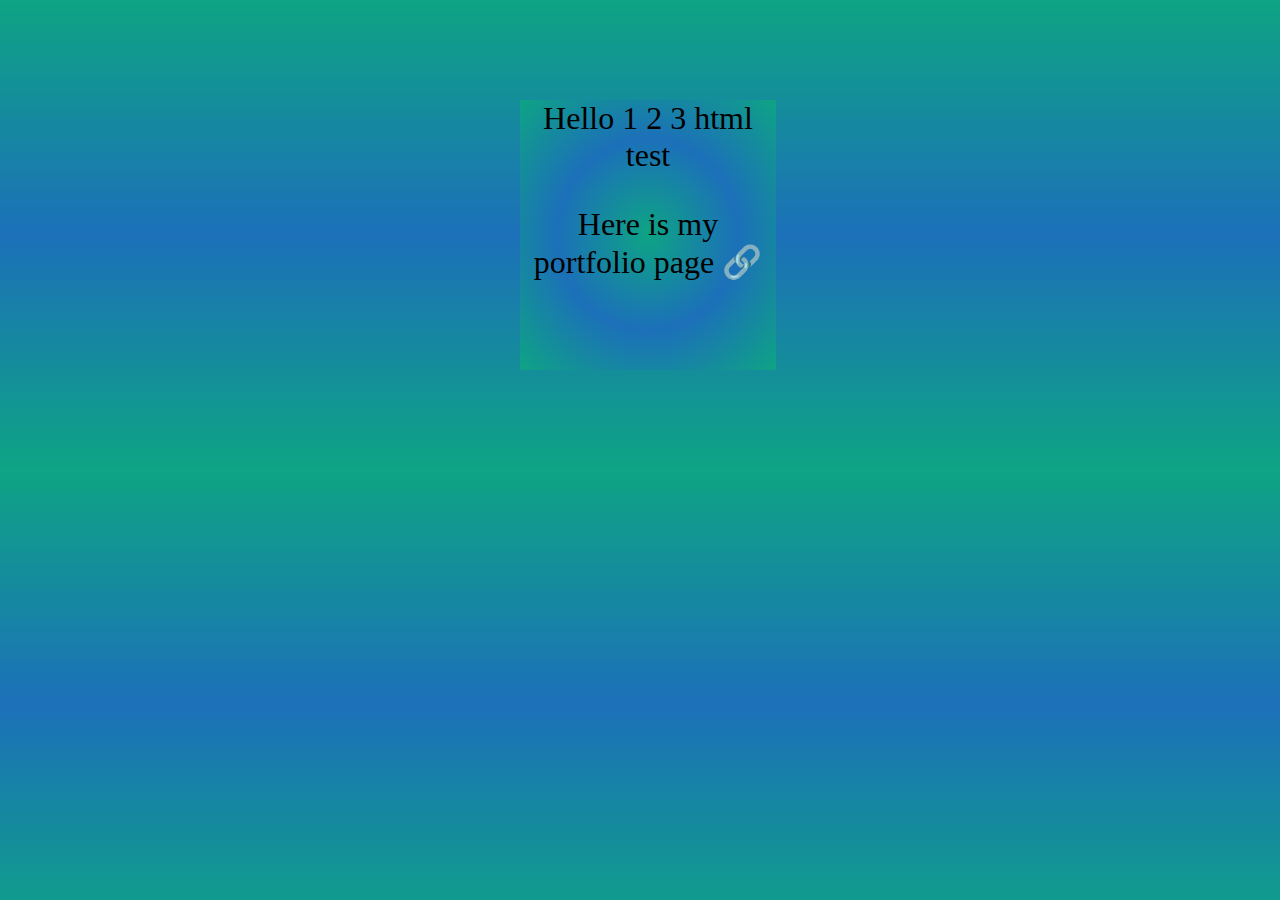
<file: index.html>
<!DOCTYPE html>
<html lang="en">

<head>
    <title>Testing the web😂</title>
    <link rel="icon" href="res/image/icon.jpg">
    <link rel="stylesheet" href="styles.css">
    <meta charset="utf-8">
    <meta name="viewport" content="width=device-width, initial-scale=1.0">
    
</head>

<body>
    <div id="one">
        <p>Hello 1 2 3 html test</p>
        <p>Here is my portfolio page <a target="_blank" href="https://vineethraik.github.io/initial-web-dev/projects/personal-portfolio/">🔗</a></p>
    </div>
</body>

</html>
</file>
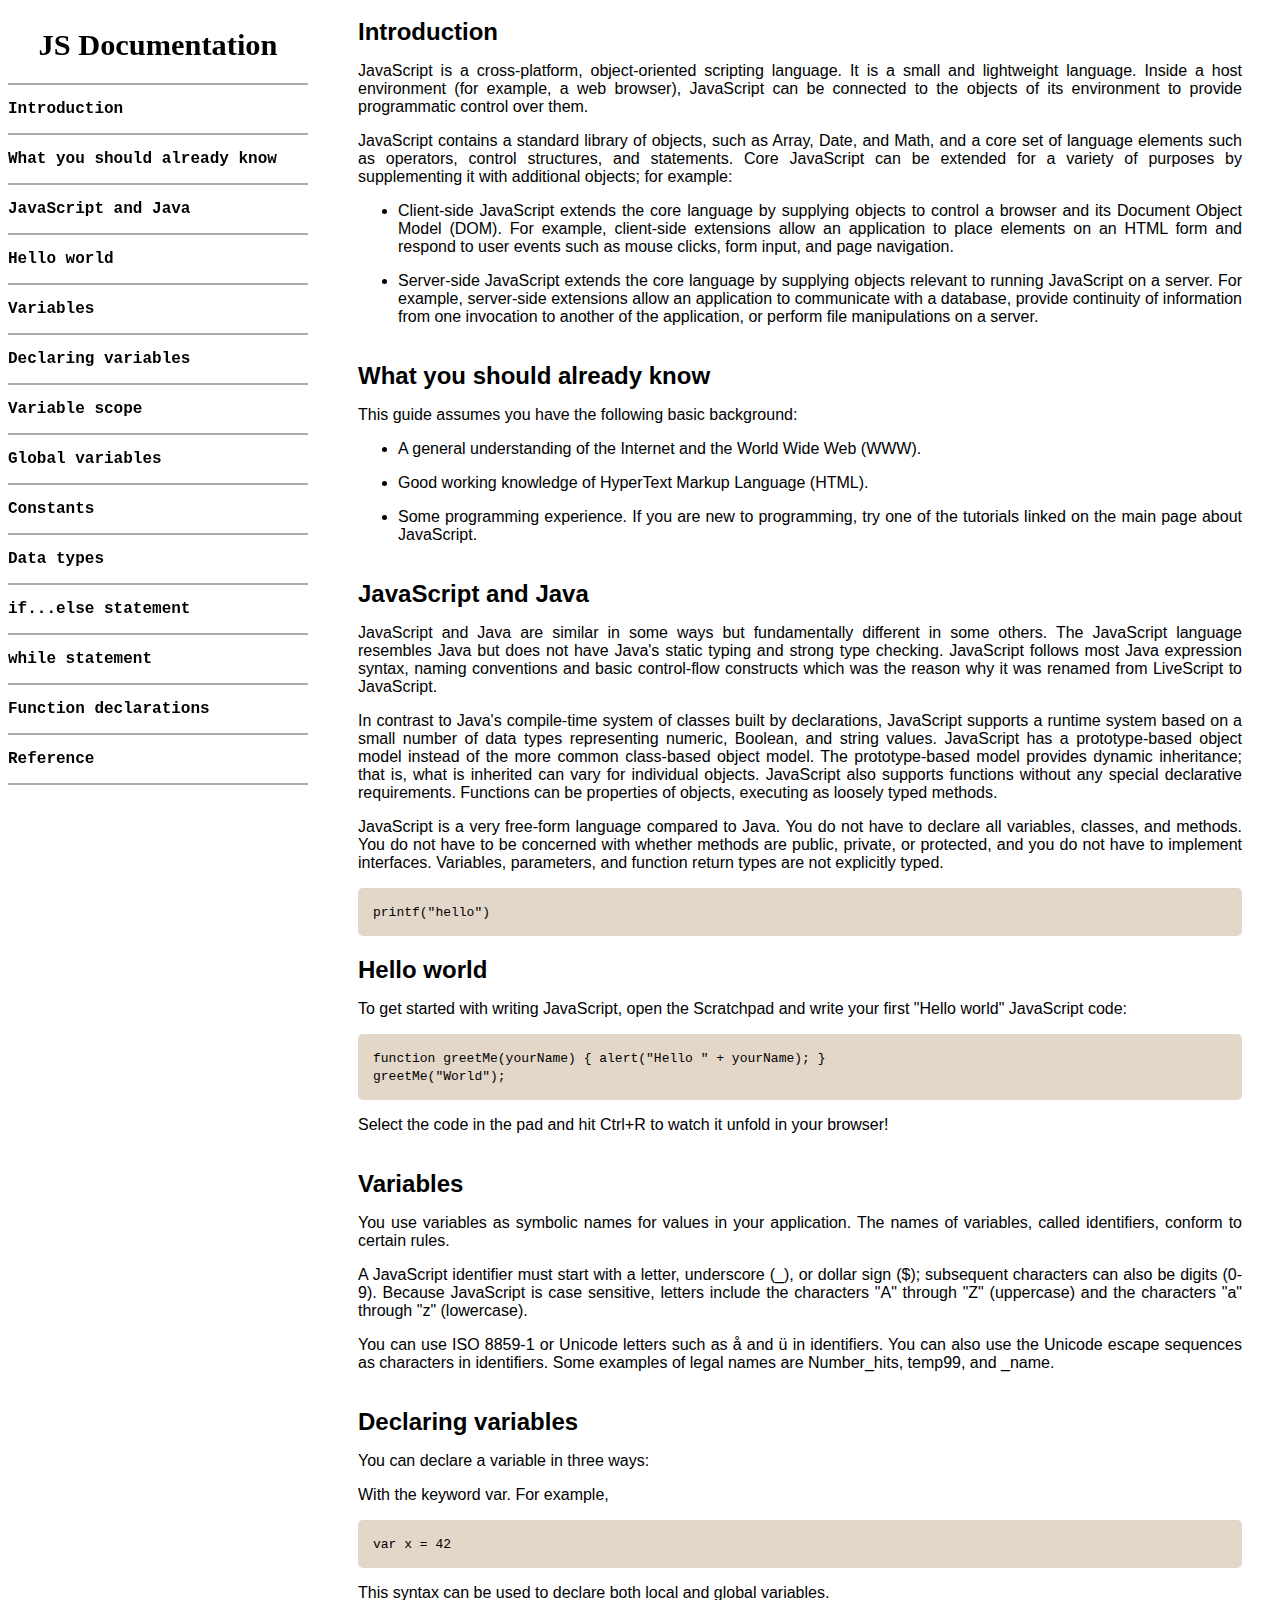
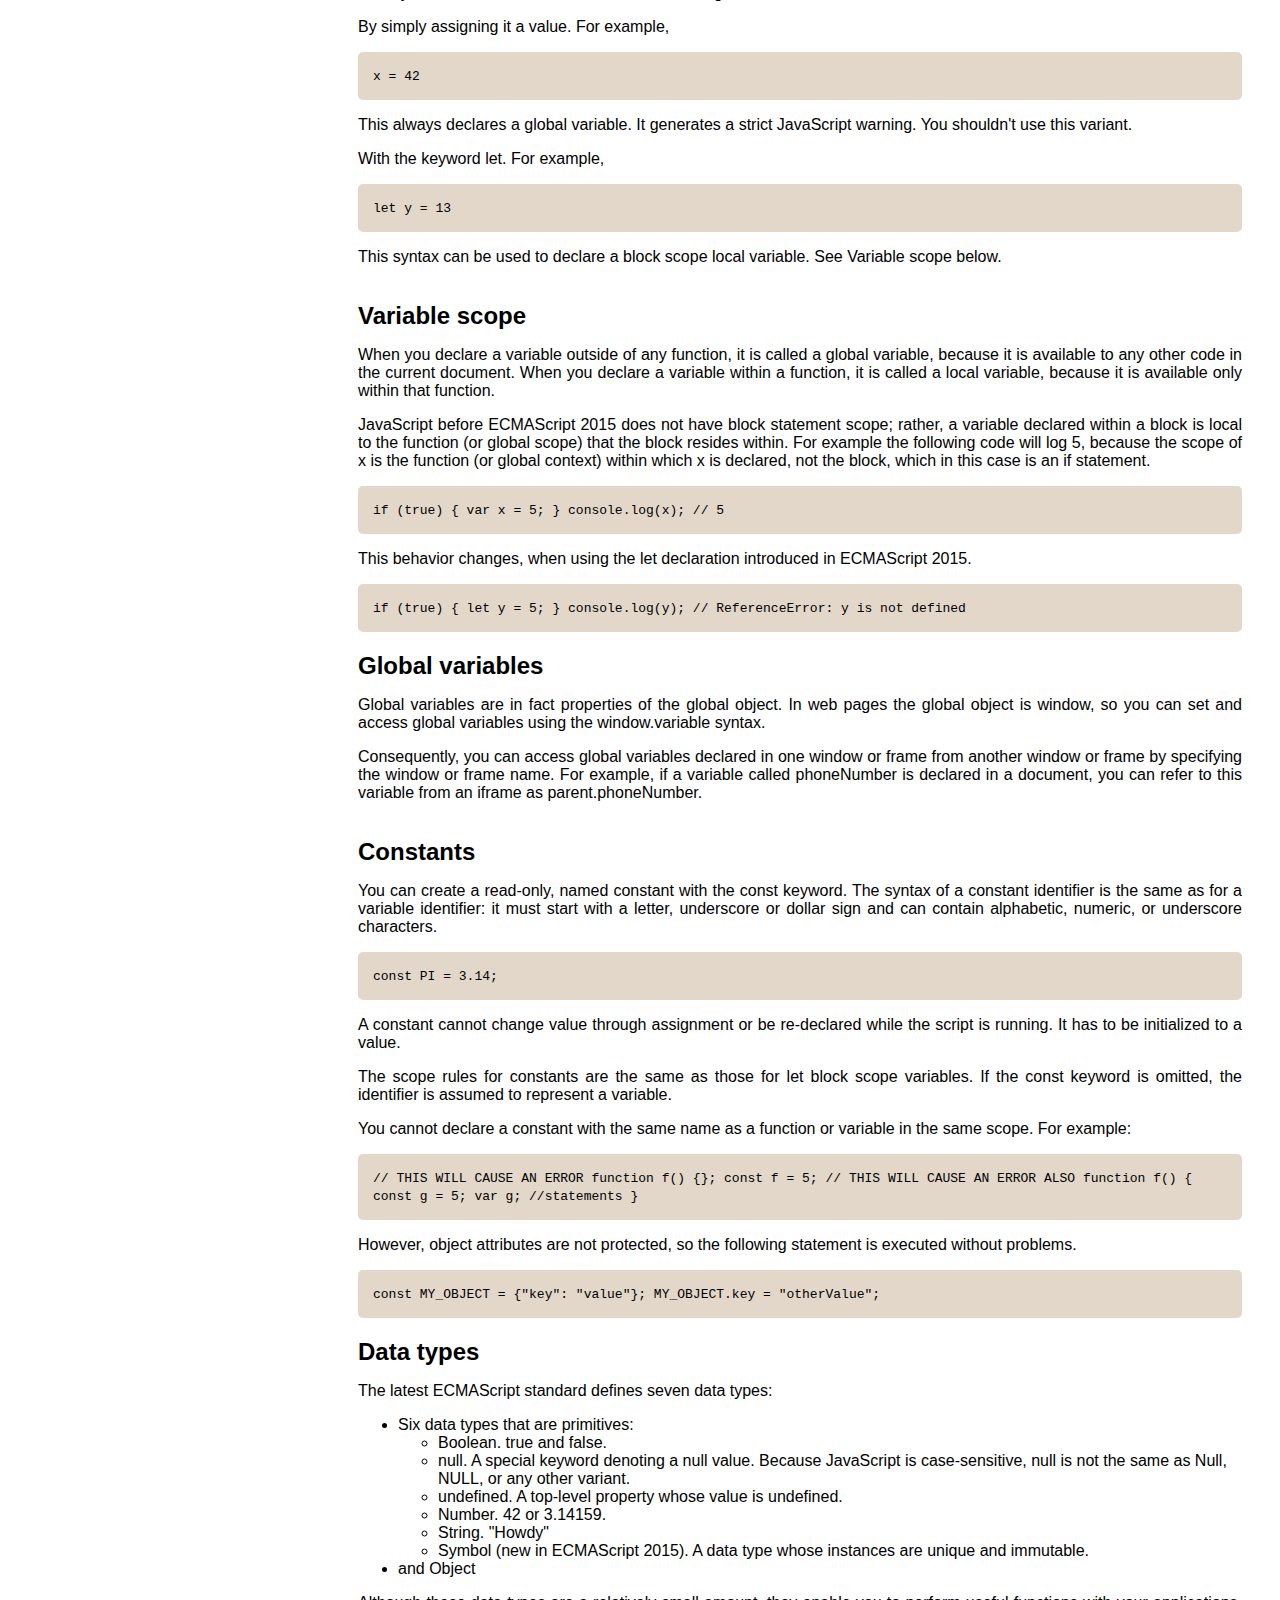
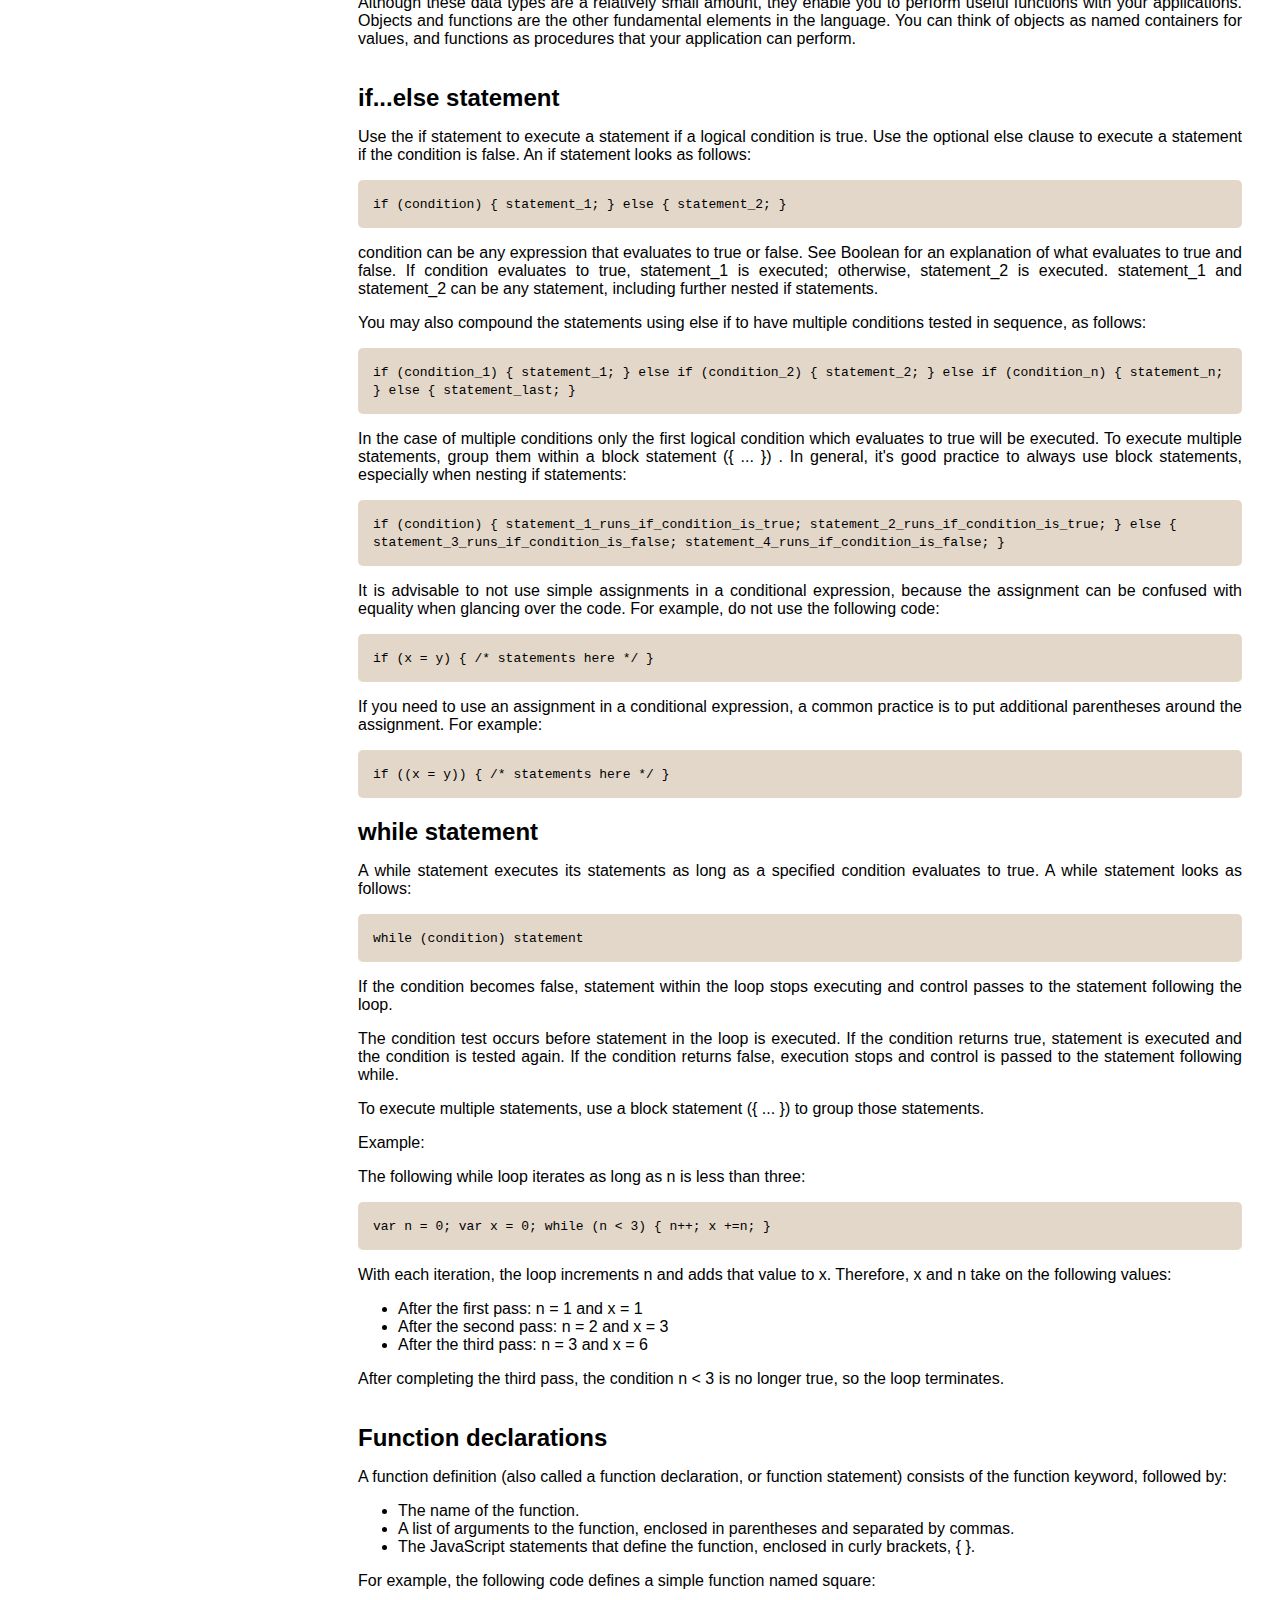
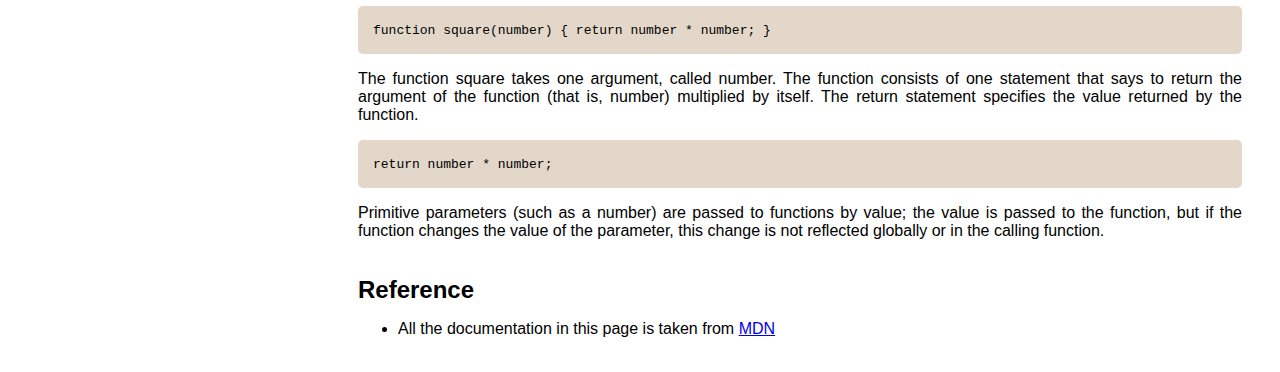
<file: projects/documentation-page/index.html>
<!DOCTYPE html>
<html lang="en">

<head>
    <meta charset="UTF-8">
    <meta name="viewport" content="width=device-width, initial-scale=1.0">
    <title>Document</title>
    <link rel="stylesheet" href="styles.css">
    <link rel="icon" href="../../res/image/icon.jpg">
</head>

<body>
    <nav id="navbar">
        <header>JS Documentation</header>
        <a class="nav-link" href="#Introduction">Introduction</a>
        <a class="nav-link" href="#What_you_should_already_know">What you should already know</a>
        <a class="nav-link" href="#JavaScript_and_Java">JavaScript and Java</a>
        <a class="nav-link" href="#Hello_world">Hello world</a>
        <a class="nav-link" href="#Variables">Variables</a>
        <a class="nav-link" href="#Declaring_variables">Declaring variables</a>
        <a class="nav-link" href="#Variable_scope">Variable scope</a>
        <a class="nav-link" href="#Global_variables">Global variables</a>
        <a class="nav-link" href="#Constants">Constants</a>
        <a class="nav-link" href="#Data_types">Data types</a>
        <a class="nav-link" href="#if...else_statement">if...else statement</a>
        <a class="nav-link" href="#while_statement">while statement</a>
        <a class="nav-link" href="#Function_declarations">Function declarations</a>
        <a class="nav-link" href="#Reference">Reference</a>

    </nav>
    <main id="main-doc">

        <section id="Introduction" class="main-section">
            <header>Introduction</header>
            <p>JavaScript is a cross-platform, object-oriented scripting language. It is a small and lightweight
                language. Inside a host environment (for example, a web browser), JavaScript can be connected to the
                objects of its environment to provide programmatic control over them.</p>
            <p>JavaScript contains a standard library of objects, such as Array, Date, and Math, and a core set of
                language elements such as operators, control structures, and statements. Core JavaScript can be extended
                for a variety of purposes by supplementing it with additional objects; for example:</p>

            <ul>
                <li>
                    <p>Client-side JavaScript extends the core language by supplying objects to control a browser and
                        its Document Object Model (DOM). For example, client-side extensions allow an application to
                        place elements on an HTML form and respond to user events such as mouse clicks, form input, and
                        page navigation.</p>
                </li>
                <li>
                    <p>Server-side JavaScript extends the core language by supplying objects relevant to running
                        JavaScript on a server. For example, server-side extensions allow an application to communicate
                        with a database, provide continuity of information from one invocation to another of the
                        application, or perform file manipulations on a server.</p>
                </li>
            </ul>
        </section>
        <section id="What_you_should_already_know" class="main-section">
            <header>What you should already know</header>
            <p>This guide assumes you have the following basic background:</p>
            <ul>
                <li>
                    <p>A general understanding of the Internet and the World Wide Web (WWW).</p>
                </li>
                <li>
                    <p>Good working knowledge of HyperText Markup Language (HTML).</p>
                </li>
                <li>
                    <p>Some programming experience. If you are new to programming, try one of the tutorials linked on
                        the main page about JavaScript.</p>
                </li>
            </ul>
        </section>
        <section id="JavaScript_and_Java" class="main-section">
            <header>
                JavaScript and Java
            </header>
            <p>JavaScript and Java are similar in some ways but fundamentally different in some others. The JavaScript
                language resembles Java but does not have Java's static typing and strong type checking. JavaScript
                follows most Java expression syntax, naming conventions and basic control-flow constructs which was the
                reason why it was renamed from LiveScript to JavaScript.</p>
            <p>In contrast to Java's compile-time system of classes built by declarations, JavaScript supports a runtime
                system based on a small number of data types representing numeric, Boolean, and string values.
                JavaScript has a prototype-based object model instead of the more common class-based object model. The
                prototype-based model provides dynamic inheritance; that is, what is inherited can vary for individual
                objects. JavaScript also supports functions without any special declarative requirements. Functions can
                be properties of objects, executing as loosely typed methods.</p>
            <p>JavaScript is a very free-form language compared to Java. You do not have to declare all variables,
                classes, and methods. You do not have to be concerned with whether methods are public, private, or
                protected, and you do not have to implement interfaces. Variables, parameters, and function return types
                are not explicitly typed.</p>
            <div class="code-space"><code>printf("hello")</code></div>
        </section>
        <section id="Hello_world" class="main-section">
            <header>
                Hello world
            </header>
            <p>To get started with writing JavaScript, open the Scratchpad and write your first "Hello world" JavaScript
                code:</p>

            <div class="code-space"><code>function greetMe(yourName) { alert("Hello " + yourName); }<br>
                greetMe("World");</code>
            </div>
            <p>Select the code in the pad and hit Ctrl+R to watch it unfold in your browser!</p>
        </section>
        <section id="Variables" class="main-section">
            <header>
                Variables
            </header>
            <p>You use variables as symbolic names for values in your application. The names of variables, called
                identifiers, conform to certain rules.</p>
            <p>A JavaScript identifier must start with a letter, underscore (_), or dollar sign ($); subsequent
                characters can also be digits (0-9). Because JavaScript is case sensitive, letters include the
                characters "A" through "Z" (uppercase) and the characters "a" through "z" (lowercase).</p>
            <p>You can use ISO 8859-1 or Unicode letters such as å and ü in identifiers. You can also use the Unicode
                escape sequences as characters in identifiers. Some examples of legal names are Number_hits, temp99, and
                _name.</p>

        </section>
        <section id="Declaring_variables" class="main-section">
            <header>
                Declaring variables
            </header>
            <p>You can declare a variable in three ways:</p>
            <p>With the keyword var. For example,</p>
            <div class="code-space"><code>var x = 42</code></div>
            <p>This syntax can be used to declare both local and global variables.</p>
            <p>By simply assigning it a value. For example,</p>
            <div class="code-space"><code>x = 42</code></div>
            <p>This always declares a global variable. It generates a strict JavaScript warning. You shouldn't use this
                variant.</p>
            <p>With the keyword let. For example,</p>
            <div class="code-space"><code>let y = 13</code></div>
            <p>This syntax can be used to declare a block scope local variable. See Variable scope below.</p>
        </section>
        <section id="Variable_scope" class="main-section">
            <header>
                Variable scope
            </header>
            <p>When you declare a variable outside of any function, it is called a global variable, because it is
                available to any other code in the current document. When you declare a variable within a function, it
                is called a local variable, because it is available only within that function.</p>
            <p>JavaScript before ECMAScript 2015 does not have block statement scope; rather, a variable declared within
                a block is local to the function (or global scope) that the block resides within. For example the
                following code will log 5, because the scope of x is the function (or global context) within which x is
                declared, not the block, which in this case is an if statement.</p>
            <div class="code-space"><code>if (true) { var x = 5; } console.log(x); // 5</code></div>
            <p>This behavior changes, when using the let declaration introduced in ECMAScript 2015.</p>
            <div class="code-space">
                <code>if (true) { let y = 5; } console.log(y); // ReferenceError: y is not defined</code>
            </div>
        </section>
        <section id="Global_variables" class="main-section">
            <header>
                Global variables
            </header>
            <p>Global variables are in fact properties of the global object. In web pages the global object is window,
                so you can set and access global variables using the window.variable syntax.</p>
            <p>Consequently, you can access global variables declared in one window or frame from another window or
                frame by specifying the window or frame name. For example, if a variable called phoneNumber is declared
                in a document, you can refer to this variable from an iframe as parent.phoneNumber.</p>
        </section>
        <section id="Constants" class="main-section">
            <header>
                Constants
            </header>
            <p>You can create a read-only, named constant with the const keyword. The syntax of a constant identifier is
                the same as for a variable identifier: it must start with a letter, underscore or dollar sign and can
                contain alphabetic, numeric, or underscore characters.</p>
            <div class="code-space"><code>const PI = 3.14;</code></div>
            <p>A constant cannot change value through assignment or be re-declared while the script is running. It has
                to be initialized to a value.</p>
            <p>The scope rules for constants are the same as those for let block scope variables. If the const keyword
                is omitted, the identifier is assumed to represent a variable.</p>
            <p>You cannot declare a constant with the same name as a function or variable in the same scope. For
                example:</p>
            <div class="code-space">
                <code>// THIS WILL CAUSE AN ERROR function f() {}; const f = 5; // THIS WILL CAUSE AN ERROR ALSO function f() { const g = 5; var g; //statements }</code>
            </div>
            <p>However, object attributes are not protected, so the following statement is executed without problems.
            </p>
            <div class="code-space"><code>const MY_OBJECT = {"key": "value"}; MY_OBJECT.key = "otherValue";</code></div>

        </section>
        <section id="Data_types" class="main-section">
            <header>
                Data types
            </header>
            <p>The latest ECMAScript standard defines seven data types:</p>
            <ul>
                <li>Six data types that are primitives:</li>
                <ul>
                    <li>Boolean. true and false.</li>
                    <li>null. A special keyword denoting a null value. Because JavaScript is case-sensitive, null is not
                        the same as Null, NULL, or any other variant.</li>
                    <li>undefined. A top-level property whose value is undefined.</li>
                    <li>Number. 42 or 3.14159.</li>
                    <li>String. "Howdy"</li>
                    <li>Symbol (new in ECMAScript 2015). A data type whose instances are unique and immutable.</li>
                </ul>
                <li>and Object</li>
            </ul>
            <p>Although these data types are a relatively small amount, they enable you to perform useful functions with
                your applications. Objects and functions are the other fundamental elements in the language. You can
                think of objects as named containers for values, and functions as procedures that your application can
                perform.</p>
        </section>
        <section id="if...else_statement" class="main-section">
            <header>
                if...else statement
            </header>
            <p>Use the if statement to execute a statement if a logical condition is true. Use the optional else clause
                to execute a statement if the condition is false. An if statement looks as follows:</p>

            <div class="code-space"><code>if (condition) { statement_1; } else { statement_2; }</code></div>
            <p>condition can be any expression that evaluates to true or false. See Boolean for an explanation of what
                evaluates to true and false. If condition evaluates to true, statement_1 is executed; otherwise,
                statement_2 is executed. statement_1 and statement_2 can be any statement, including further nested if
                statements.
            </p>
            <p>You may also compound the statements using else if to have multiple conditions tested in sequence, as
                follows:</p>
            <div class="code-space">
                <code>if (condition_1) { statement_1; } else if (condition_2) { statement_2; } else if (condition_n) { statement_n; } else { statement_last; }</code>
            </div>
            <p>In the case of multiple conditions only the first logical condition which evaluates to true will be
                executed. To execute multiple statements, group them within a block statement ({ ... }) . In general,
                it's good practice to always use block statements, especially when nesting if statements:</p>

            <div class="code-space">
                <code>if (condition) { statement_1_runs_if_condition_is_true; statement_2_runs_if_condition_is_true; } else { statement_3_runs_if_condition_is_false; statement_4_runs_if_condition_is_false; }</code>
            </div>
            <p>It is advisable to not use simple assignments in a conditional expression, because the assignment can be
                confused with equality when glancing over the code. For example, do not use the following code:</p>
            <div class="code-space"><code>if (x = y) { /* statements here */ }</code></div>
            <p>If you need to use an assignment in a conditional expression, a common practice is to put additional
                parentheses around the assignment. For example:</p>
            <div class="code-space"><code>if ((x = y)) { /* statements here */ }</code></div>
        </section>
        <section id="while_statement" class="main-section">
            <header>
                while statement
            </header>
            <p>A while statement executes its statements as long as a specified condition evaluates to true. A while
                statement looks as follows:</p>
            <div class="code-space"><code>while (condition) statement</code></div>
            <p>If the condition becomes false, statement within the loop stops executing and control passes to the
                statement following the loop.</p>
            <p>The condition test occurs before statement in the loop is executed. If the condition returns true,
                statement is executed and the condition is tested again. If the condition returns false, execution stops
                and control is passed to the statement following while.</p>
            <p>To execute multiple statements, use a block statement ({ ... }) to group those statements.</p>
            <p>Example:</p>
            <p>The following while loop iterates as long as n is less than three:</p>
            <div class="code-space"><code>var n = 0; var x = 0; while (n < 3) { n++; x +=n; }</code></div>
            <p>With each iteration, the loop increments n and adds that value to x. Therefore, x and n take on the
                following values:</p>
            <ul>
                <li>After the first pass: n = 1 and x = 1</li>
                <li>After the second pass: n = 2 and x = 3</li>
                <li>After the third pass: n = 3 and x = 6</li>
            </ul>
            <p>After completing the third pass, the condition n < 3 is no longer true, so the loop terminates.</p>
        </section>
        <section id="Function_declarations" class="main-section">
            <header>
                Function declarations
            </header>
            <p>A function definition (also called a function declaration, or function statement) consists of the
                function keyword, followed by:</p>
            <ul>
                <li>The name of the function.</li>
                <li>A list of arguments to the function, enclosed in parentheses and separated by commas.</li>
                <li>The JavaScript statements that define the function, enclosed in curly brackets, { }.</li>
            </ul>
            <p>For example, the following code defines a simple function named square:</p>
            <div class="code-space"><code>function square(number) { return number * number; }</code></div>
            <p>The function square takes one argument, called number. The function consists of one statement that says
                to return the argument of the function (that is, number) multiplied by itself. The return statement
                specifies the value returned by the function.</p>
            <div class="code-space"><code>return number * number;</code></div>
            <p>Primitive parameters (such as a number) are passed to functions by value; the value is passed to the
                function, but if the function changes the value of the parameter, this change is not reflected globally
                or in the calling function.</p>
        </section>
        <section id="Reference" class="main-section">
            <header>
                Reference
            </header>
            <ul>
                <li>All the documentation in this page is taken from <a target="_blank"
                        href="https://developer.mozilla.org/en-US/docs/Web/JavaScript/Guide">MDN</a></li>
            </ul>
        </section>
    </main>
</body>

</html>
</file>
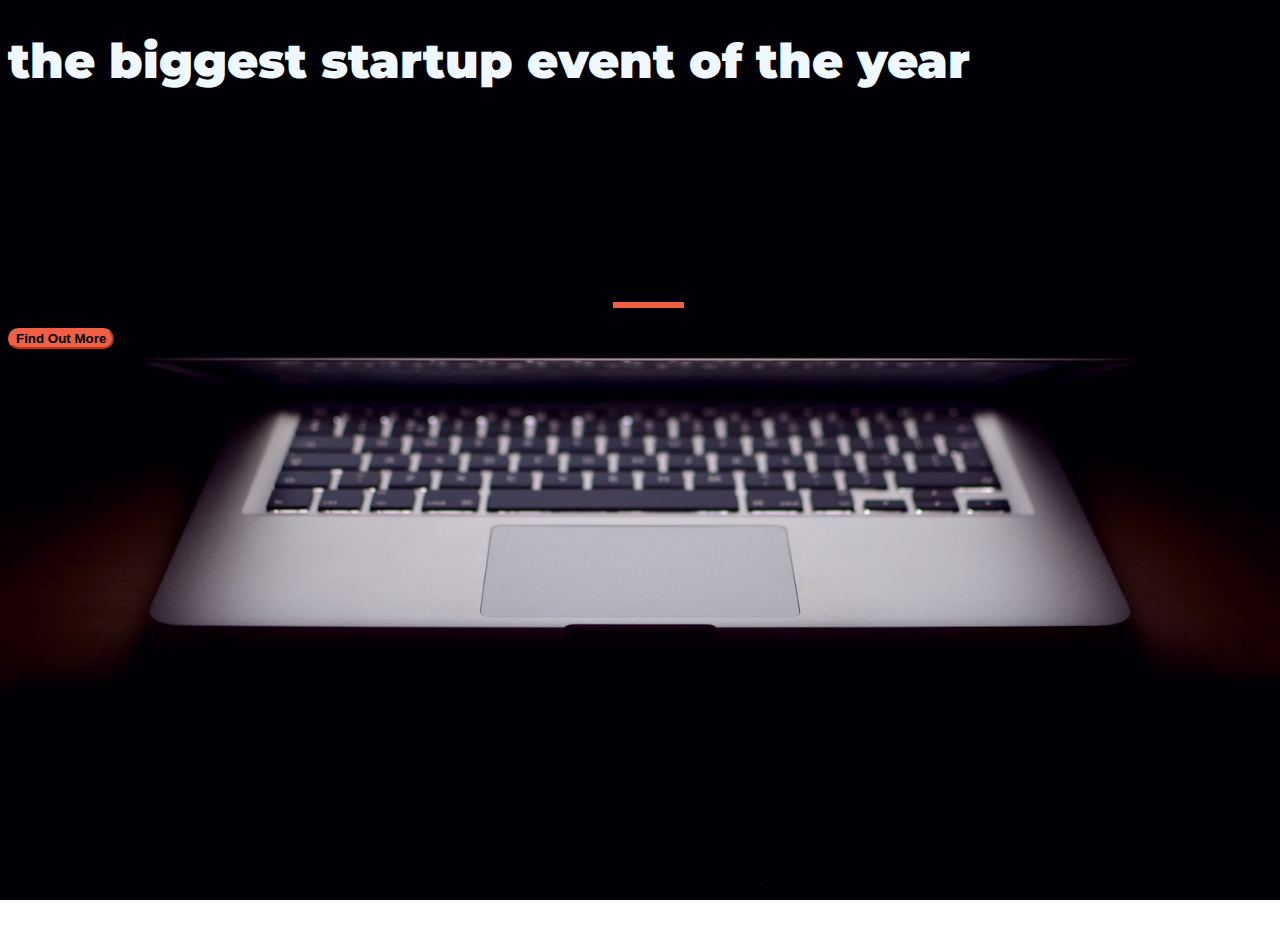
<file: projects/landing-page/index.html>
<!DOCTYPE html>
<html>

<head>
  <meta charset="utf-8">
  <meta name="viewport" content="width=device-width, initial-scale=1.0, shrink-to-fit=no">
  <title>Startup</title>

  <!-- Google Fonts -->
  <link href="https://fonts.googleapis.com/css?family=Montserrat" rel="stylesheet">
  <!-- ver 4.3.1 -->
  <!-- Bootstrap CSS from a CDN. This way you don't have to include the bootstrap file yourself -->
  <!-- <link rel="stylesheet" href="https://stackpath.bootstrapcdn.com/bootstrap/4.3.1/css/bootstrap.min.css" integrity="sha384-ggOyR0iXCbMQv3Xipma34MD+dH/1fQ784/j6cY/iJTQUOhcWr7x9JvoRxT2MZw1T" crossorigin="anonymous"> -->

  <!-- ver 5.2 -->
  <link href="https://cdn.jsdelivr.net/npm/bootstrap@5.2.0/dist/css/bootstrap.min.css" rel="stylesheet"
    integrity="sha384-gH2yIJqKdNHPEq0n4Mqa/HGKIhSkIHeL5AyhkYV8i59U5AR6csBvApHHNl/vI1Bx" crossorigin="anonymous">

  <!-- Your own stylesheet -->
  <link rel="stylesheet" type="text/css" href="style.css">
</head>

<body>
  <div class="container d-flex align-items-center justify-content-center h-100">
    <div class="row">
      <header class="text-center">
    <h1 class=" text-capitalize"><strong>the biggest startup event of the year</strong></h1>
  </header>
  <div class="buffer col-12"></div>
  <section class="text-center">
    <hr>
    <a href="http://eepurl.com/h89Ex5">
      <button class="btn btn-primary btn-lg">Find Out More</button>
    </a>
    
  </section>
  </div>
</div>
</body>

</html>
</file>
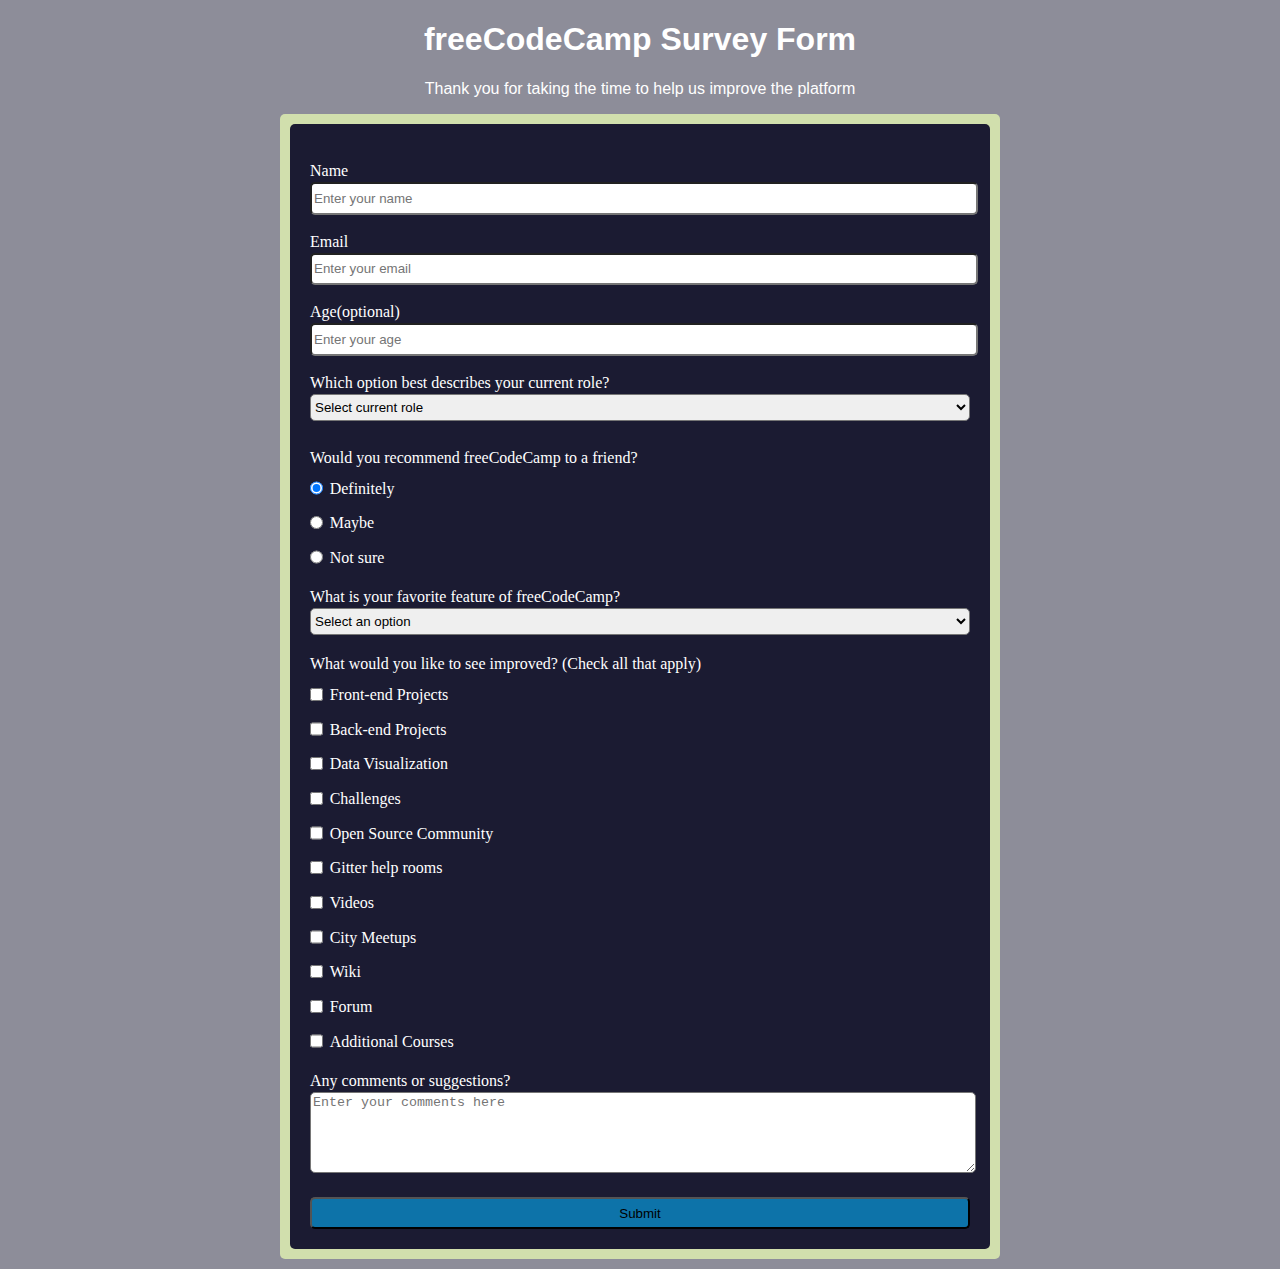
<file: projects/sarvay-form/index.html>
<!DOCTYPE html>
<html lang="en">

<head>
    <title>Servay form</title>
    <meta charset="utf-8">
    <link rel="stylesheet" href="styles.css">
   
    <meta name="viewport" content="width=device-width, initial-scale=1.0">
    <link rel="icon" href="../../res/image/icon.jpg"><!---->
</head>

<body>
    <h1 id="title">freeCodeCamp Survey Form</h1>
    <p id="description">Thank you for taking the time to help us improve the platform</p>
    <div class="form_container">
        <form id="survey-form">
            <fieldset>
                <label id="name-label">Name <input id="name" placeholder="Enter your name" required type="text"></label>
                <label id="email-label">Email <input id="email" placeholder="Enter your email" required type="email"></label>
                <label id="number-label">Age(optional) <input id="number" placeholder="Enter your age" type="number" min="15" max="120"></label>
                <label>Which option best describes your current role?
                    <select name="role" id="dropdown">
                        <option value="">Select current role</option>
                        <option value="1">Student</option>
                        <option value="2">Full time job</option>
                        <option value="3">Fulltime learner</option>
                        <option value="4">Prefer not to say</option>
                    </select>
                </label>
            </fieldset>
            <fieldset>Would you recommend freeCodeCamp to a friend?
                <label><input name="recomendation" class="inline" type="radio" value="1" checked>Definitely</label>
                <label><input name="recomendation" class="inline" type="radio" value="2">Maybe</label>
                <label><input name="recomendation" class="inline" type="radio" value="3">Not sure</label>
            </fieldset>
            <fieldset>What is your favorite feature of freeCodeCamp?
                <select>
                    <option value="">Select an option</option>
                    <option value="1">Chalenges</option>
                    <option value="2">Projects</option>
                    <option value="3">Community</option>
                    <option value="4">Open Source</option>
                </select>
            </fieldset>
            <fieldset name="improv">What would you like to see improved? (Check all that apply)
                <label><input value="1" class="inline" type="checkbox">Front-end Projects</label>
                <label><input value="2" class="inline" type="checkbox">Back-end Projects</label>
                <label><input value="3" class="inline" type="checkbox">Data Visualization</label>
                <label><input value="4" class="inline" type="checkbox">Challenges</label>
                <label><input value="5" class="inline" type="checkbox">Open Source Community</label>
                <label><input value="6" class="inline" type="checkbox">Gitter help rooms</label>
                <label><input value="7" class="inline" type="checkbox">Videos</label>
                <label><input value="8" class="inline" type="checkbox">City Meetups</label>
                <label><input value="9" class="inline" type="checkbox">Wiki</label>
                <label><input value="10" class="inline" type="checkbox">Forum</label>
                <label><input value="11" class="inline" type="checkbox">Additional Courses</label>
            </fieldset>
            <fieldset>Any comments or suggestions?
                <textarea rows="5" placeholder="Enter your comments here" ></textarea>
            </fieldset>
            <input id="submit" type="submit">
        </form>
    </div>
</body>

</html>
</file>
<file: styles.css>
*{
  box-sizing: border-box;
}

body{
  height: 100%;
  width: 100%;
  background: linear-gradient(#0ea484,#1c70b9,#0ea484);
  text-align: center;
}

p{
  font-size: 2rem;
}

a{
  text-decoration: unset;
}

#one{
  width: 20vw;
  height: 30vh;
  
  margin: 100px auto;
  background: radial-gradient(#0ea484,#1c70b9,#0ea484);
}
</file>
<file: projects/documentation-page/styles.css>
*{
    box-sizing: border-box;
    scroll-behavior: smooth;
}

/*nav bar*/

#navbar{
    width: 300px;
    height: 100%;
    padding-bottom: 150px;
    position: fixed;
    overflow-y: scroll;
    display: flex;
    flex-direction: column;
    
}

#navbar header{
    font-size: 1.9rem;
    padding: 20px 0;
    font-weight: bold;
    border:2px solid #ababab;
    border-width:0 0 2px 0 ;
    text-align: center;
}

.nav-link{
    padding: 15px 0;
    border:2px solid #ababab;
    border-width:0 0 2px 0 ;
    font-size: 1em;
    font-weight: bold;
    font-family: 'Open sans', Courier, monospace;
    color: black;
    text-decoration: unset;
}


/*content */

.main-section{
    margin-left: 300px;
    padding: 10px 30px 10px 50px;
    font-family: Arial, Helvetica, sans-serif;
}

.main-section header{
    font-size: 1.5rem;
    font-weight: bolder;
    font-family:   'Arial Bold', sans-serif;
}

.main-section p{
    text-align: justify;
}

.code-space{
    width: 100%;
    padding: 15px;
    background-color: rgb(227, 215, 201);
    border-radius: 5px;
    font-family: 'Courier New', Courier, monospace;
}

@media(max-width:900px){
    #navbar{
        width: 100%;
        height: 50vh;
        padding-bottom: 0;
        position: relative;
        overflow-y: scroll;
        display: flex;
        flex-direction: column;
    }

    .main-section{
        margin: 0;
        padding: 10px 10px 10px 10px;
        font-family: Arial, Helvetica, sans-serif;
    }
}
</file>
<file: projects/landing-page/style.css>
body,
html {
  width: 100%;
  height: 100%;
  font-family: 'Montserrat', sans-serif;
  background: url(header.jpg) no-repeat center center fixed;
  -webkit-background-size: cover;
  -moz-background-size: cover;
  -o-background-size: cover;
  background-size: cover;
}

h1 {
  color: aliceblue;
  font-size: 3rem;
}

hr {
  margin: 20px auto;
  color: #F05F44;
  border: 3px solid #F05F44;
  max-width: 65px;
  opacity: 1;
}

.btn-primary {
  font-weight: 700;
  border-radius: 300px;
  background-color: #F05F44;
  border-color: #F05F44;
}

.btn:hover {
  background-color: #f33a19;
  border-color: #f33a19;
}

.buffer{
  height: 10rem;
}
</file>
<file: projects/sarvay-form/styles.css>
body{
    background-color: #1b1b327f;
    margin: 0;
    padding: 0;
    width: 100%;
    color: #ffffff;
}

h1,#description{
    text-align: center;
    color: #ffffff;
    font-family: sans-serif;
}

.form_container{
    background-color: #d1dfad;
    min-width: 300px;
    max-width: 700px;
    margin: 0 auto 10px auto;
    padding: 10px;
    width: 70vW;
    border-radius: 5px;
}

fieldset{
    border: 0 solid #000;
    margin: 10px 0;
    padding: 0;
}
form{
    background-color: #1b1b32;
    padding: 20px;
    border-radius: 5px;
}

label{
    display: block;
    margin: 0.5rem auto;
}

input,
textarea,
select {
    width: 100%;
    margin: 0;
    margin-bottom: 10px;
    margin-top: 2px;
    min-height: 2em;
    border-radius: 5px;
}


.inline{
    width:unset;
    margin: 0 0.5em 0 0;
    vertical-align: -50%;
}

input[type="submit"]{
    background-color: rgb(13, 115, 169);
    height: 2rem;
    margin: 0 auto;
}
</file>
